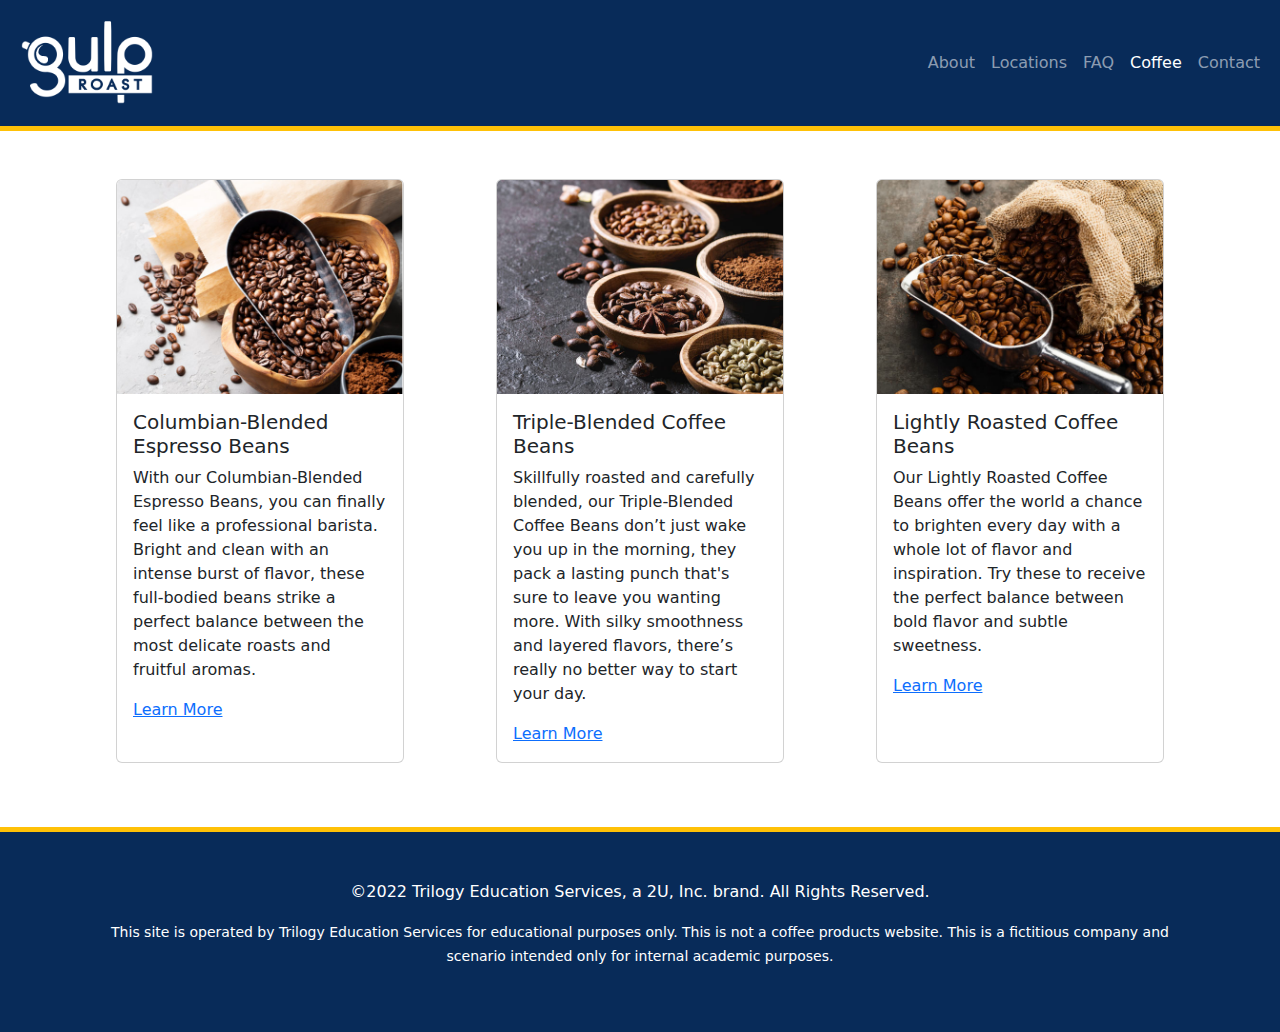
<file: index.html>
<!DOCTYPE html>
<html lang="en">
<head>
    <meta charset="UTF-8">
    <meta name="viewport" content="width=device-width, initial-scale=1.0">
    <link href="https://cdn.jsdelivr.net/npm/bootstrap@5.3.3/dist/css/bootstrap.min.css" rel="stylesheet" integrity="sha384-QWTKZyjpPEjISv5WaRU9OFeRpok6YctnYmDr5pNlyT2bRjXh0JMhjY6hW+ALEwIH" crossorigin="anonymous">
    <link href="css/stylesheet.css" rel="stylesheet">
    <title>Gulp Roast Coffee Page</title>
</head>
<body>
    <header class="bg-primary border-bottom border-warning border-5 mb-5">
        <nav class="navbar navbar-expand-md navbar-dark" style="background-color: #082b59">
          <div class="container-fluid">
            <a class="navbar-brand" href="#"><img src="media/gulp-logo-light.png" alt="Gulp Roast Coffee. Click for homepage" width="150"></a>
            <button class="navbar-toggler" type="button" data-bs-toggle="collapse" data-bs-target="#navbarNav" aria-controls="navbarNav" aria-expanded="false" aria-label="Toggle navigation">
              <span class="navbar-toggler-icon"></span>
            </button>
            <div class="collapse navbar-collapse" id="navbarNav">
              <ul class="navbar-nav ms-auto mb-2 mb-lg-0">
                <li class="nav-item">
                  <a class="nav-link" aria-current="page" href="#">About</a>
                </li>
                <li class="nav-item">
                  <a class="nav-link" href="#">Locations</a>
                </li>
                <li class="nav-item">
                  <a class="nav-link" href="#">FAQ</a>
                </li>
                <li class="nav-item">
                  <a class="nav-link active" href="#">Coffee</a>
                <li class="nav-item">
                  <a class="nav-link" href="#">Contact</a>
                </li>
                </li>
              </ul>
            </div>
          </div>
        </nav>
      </header>
      
      <div class="container-lg mt-3">
        <div class="row row-cols-1 row-cols-md-3 g-4">
          <div class="col d-flex justify-content-center col-lg-4 col-md-4 col-sm-6 mb-3">
            <div class="card" style="width: 18rem;">
              <img src="media/gulp-espresso.jpg" class="card-img-top" alt="Columbian-Blended Espresso Beans Images">
              <div class="card-body">
                <h5 class="card-title">Columbian-Blended Espresso Beans</h5>
                <p class="card-text">With our Columbian-Blended Espresso Beans, you can finally feel like a professional barista. Bright and clean with an intense burst of flavor, these full-bodied beans strike a perfect balance between the most delicate roasts and fruitful aromas.
                </p>
                <a href="item.html" class="card-link">Learn More</a>
              </div>
            </div>
          </div>
          <div class="col d-flex justify-content-center col-lg-4 col-md-4 col-sm-6 mb-3">
            <div class="card" style="width: 18rem;">
              <img src="media/gulp-triple-blended.jpg" class="card-img-top" alt="Triple-Blended Coffee Beans Image">
              <div class="card-body">
                <h5 class="card-title">Triple-Blended Coffee Beans</h5>
                <p class="card-text">Skillfully roasted and carefully blended, our Triple-Blended Coffee Beans don’t just wake you up in the morning, they pack a lasting punch that's sure to leave you wanting more. With silky smoothness and layered flavors, there’s really no better way to start your day.
                </p>
                <a href="https://uxuicurriculum.wixsite.com/gulproast" class="card-link">Learn More</a>
              </div>
            </div>
          </div>
          <div class="col d-flex justify-content-center col-lg-4 col-md-4 col-sm-6 mb-3">
            <div class="card" style="width: 18rem;">
              <img src="media/gulp-light-roast.jpg" class="card-img-top" alt="Lightly Roasted Coffee Beans Image">
              <div class="card-body">
                <h5 class="card-title">Lightly Roasted Coffee Beans</h5>
                <p class="card-text">Our Lightly Roasted Coffee Beans offer the world a chance to brighten every day with a whole lot of flavor and inspiration. Try these to receive the perfect balance between bold flavor and subtle sweetness.
                </p>
                <a href="https://uxuicurriculum.wixsite.com/gulproast" class="card-link">Learn More</a>
              </div>
            </div>
          </div>
        </div>
      </div>
      
      <footer class="border-warning border-top border-5 text-center py-5 mt-5 text-white" style="background-color: #082b59">
        <div class="container-sm">
          <p>&copy;2022 Trilogy Education Services, a 2U, Inc. brand. All Rights Reserved.</p>
          <p><small>This site is operated by Trilogy Education Services for educational purposes only. This is not a coffee products website. This is a fictitious company and scenario intended only for internal academic purposes.</small></p>
        </div>
      </footer> 
</body>
</html>
</file>
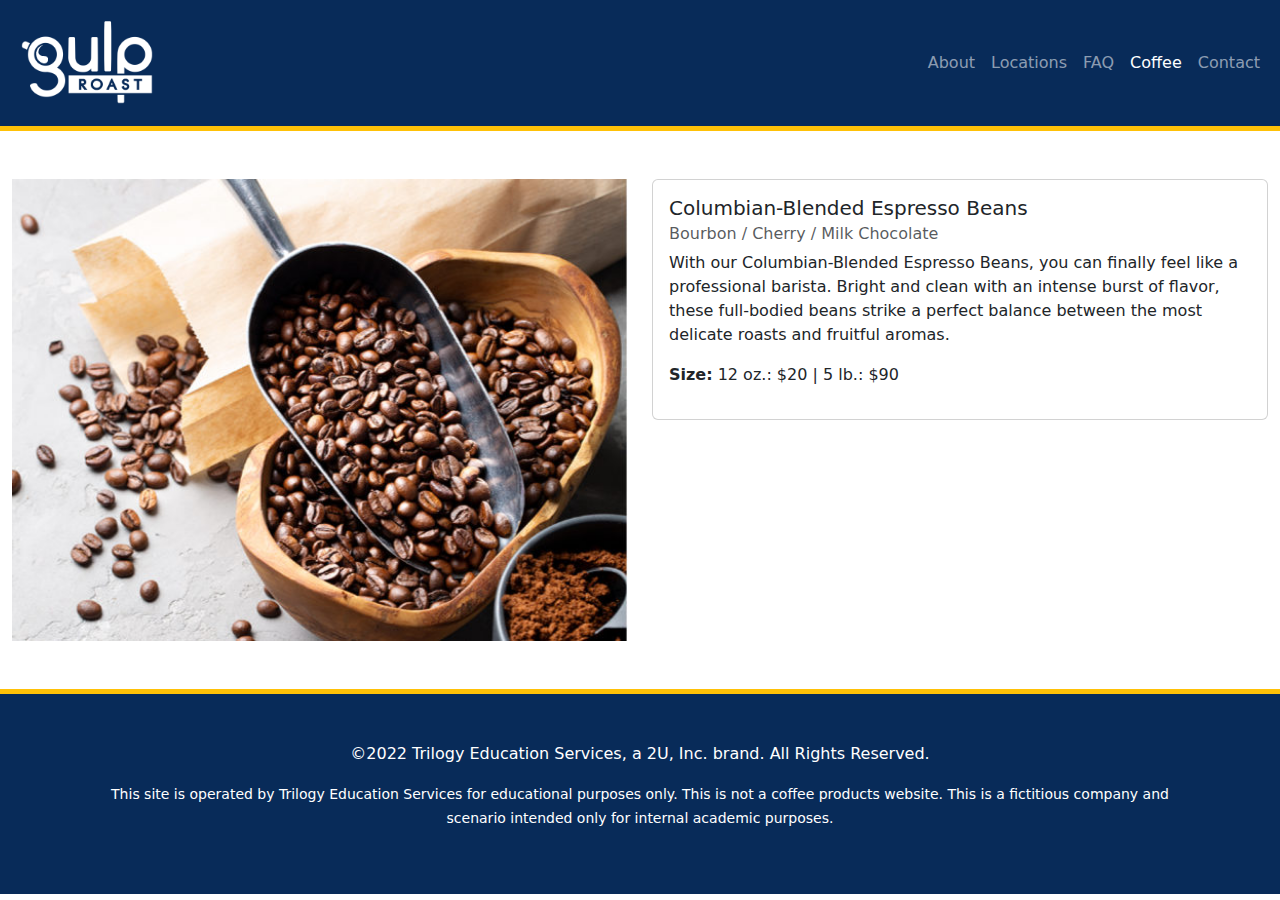
<file: item.html>
<!DOCTYPE html>
<html lang="en">
<head>
    <meta charset="UTF-8">
    <meta name="viewport" content="width=device-width, initial-scale=1.0">
    <link href="https://cdn.jsdelivr.net/npm/bootstrap@5.3.3/dist/css/bootstrap.min.css" rel="stylesheet" integrity="sha384-QWTKZyjpPEjISv5WaRU9OFeRpok6YctnYmDr5pNlyT2bRjXh0JMhjY6hW+ALEwIH" crossorigin="anonymous">
    <link href="css/stylesheet.css" rel="stylesheet">
    <title>Columbian-Blended Espresso Beans Page</title>
</head>
<body>
    <header class="bg-primary border-bottom border-warning border-5 mb-5">
        <nav class="navbar navbar-expand-md navbar-dark" style="background-color: #082b59">
          <div class="container-fluid">
            <a class="navbar-brand" href="#"><img src="media/gulp-logo-light.png" alt="Gulp Roast Coffee. Click for homepage" width="150"></a>
            <button class="navbar-toggler" type="button" data-bs-toggle="collapse" data-bs-target="#navbarNav" aria-controls="navbarNav" aria-expanded="false" aria-label="Toggle navigation">
              <span class="navbar-toggler-icon"></span>
            </button>
            <div class="collapse navbar-collapse" id="navbarNav">
              <ul class="navbar-nav ms-auto mb-2 mb-lg-0">
                <li class="nav-item">
                  <a class="nav-link" aria-current="page" href="#">About</a>
                </li>
                <li class="nav-item">
                  <a class="nav-link" href="#">Locations</a>
                </li>
                <li class="nav-item">
                  <a class="nav-link" href="#">FAQ</a>
                </li>
                <li class="nav-item">
                  <a class="nav-link active" href="#">Coffee</a>
                <li class="nav-item">
                  <a class="nav-link" href="#">Contact</a>
                </li>
                </li>
              </ul>
            </div>
          </div>
        </nav>
      </header>
      
      <div class="container-fluid">
        <div class="row d-flex align-items-stretch">
          <div class="col-lg-6 col-md-6"><img src="media/gulp-espresso.jpg" alt="Columbian-Blended Espresso Beans" width="100% height: 100%; object-fit: cover"> </div>
          <div class="col-lg-6 col-md-6">
            <div class="card" style="width: 100%;">
              <div class="card-body">
                <h5 class="card-title">Columbian-Blended Espresso Beans
                </h5>
                <h6 class="card-subtitle mb-2 text-body-secondary">Bourbon / Cherry / Milk Chocolate
                </h6>
                <p class="card-text">With our Columbian-Blended Espresso Beans, you can finally feel like a professional barista. Bright and clean with an intense burst of flavor, these full-bodied beans strike a perfect balance between the most delicate roasts and fruitful aromas.
                </p>
                <p><strong>Size:</strong> 12 oz.: $20 | 5 lb.: $90</p>
                </p>
              </div>
            </div>
          </div>
        </div>
      </div>
      
      <footer class="border-warning border-top border-5 text-center py-5 mt-5 text-white" style="background-color: #082b59">
        <div class="container-sm">
          <p>&copy;2022 Trilogy Education Services, a 2U, Inc. brand. All Rights Reserved.</p>
          <p><small>This site is operated by Trilogy Education Services for educational purposes only. This is not a coffee products website. This is a fictitious company and scenario intended only for internal academic purposes.</small></p>
        </div>
      </footer>
</body>
</html>
</file>
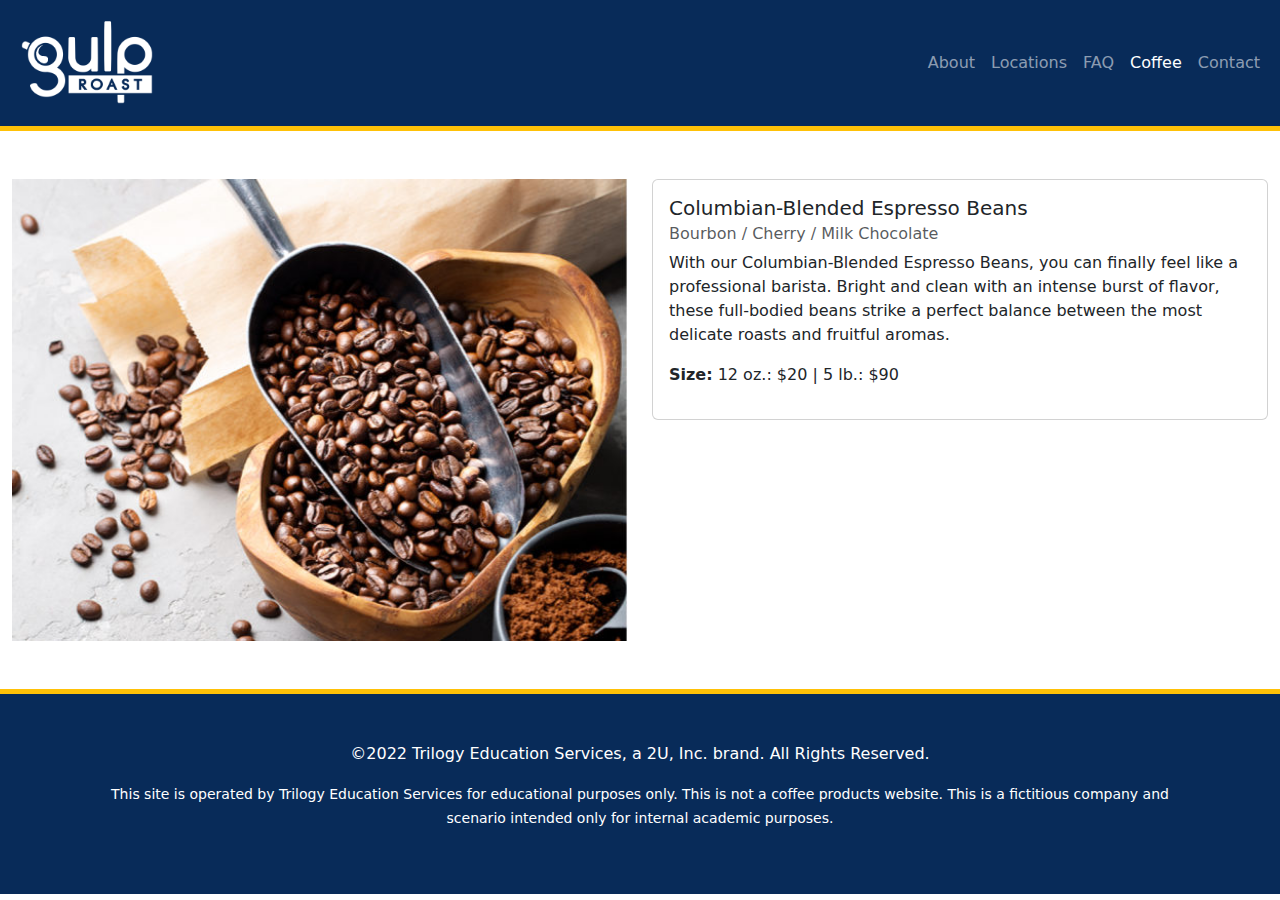
<file: Gulp Roast Coffee Product/item.html>
<!DOCTYPE html>
<html lang="en">
<head>
    <meta charset="UTF-8">
    <meta name="viewport" content="width=device-width, initial-scale=1.0">
    <link href="https://cdn.jsdelivr.net/npm/bootstrap@5.3.3/dist/css/bootstrap.min.css" rel="stylesheet" integrity="sha384-QWTKZyjpPEjISv5WaRU9OFeRpok6YctnYmDr5pNlyT2bRjXh0JMhjY6hW+ALEwIH" crossorigin="anonymous">
    <title>Columbian-Blended Espresso Beans Page</title>
</head>
<body>
    <header class="bg-primary border-bottom border-warning border-5 mb-5">
        <nav class="navbar navbar-expand-md navbar-dark" style="background-color: #082b59">
          <div class="container-fluid">
            <a class="navbar-brand" href="#"><img src="media/gulp-logo-light.png" alt="Gulp Roast Coffee. Click for homepage" width="150"></a>
            <button class="navbar-toggler" type="button" data-bs-toggle="collapse" data-bs-target="#navbarNav" aria-controls="navbarNav" aria-expanded="false" aria-label="Toggle navigation">
              <span class="navbar-toggler-icon"></span>
            </button>
            <div class="collapse navbar-collapse" id="navbarNav">
              <ul class="navbar-nav ms-auto mb-2 mb-lg-0">
                <li class="nav-item">
                  <a class="nav-link" aria-current="page" href="#">About</a>
                </li>
                <li class="nav-item">
                  <a class="nav-link" href="#">Locations</a>
                </li>
                <li class="nav-item">
                  <a class="nav-link" href="#">FAQ</a>
                </li>
                <li class="nav-item">
                  <a class="nav-link active" href="#">Coffee</a>
                <li class="nav-item">
                  <a class="nav-link" href="#">Contact</a>
                </li>
                </li>
              </ul>
            </div>
          </div>
        </nav>
      </header>
      
      <div class="container-fluid">
        <div class="row d-flex align-items-stretch">
          <div class="col-lg-6 col-md-6"><img src="media/gulp-espresso.jpg" alt="Columbian-Blended Espresso Beans" width="100% height: 100%; object-fit: cover"> </div>
          <div class="col-lg-6 col-md-6">
            <div class="card" style="width: 100%;">
              <div class="card-body">
                <h5 class="card-title">Columbian-Blended Espresso Beans
                </h5>
                <h6 class="card-subtitle mb-2 text-body-secondary">Bourbon / Cherry / Milk Chocolate
                </h6>
                <p class="card-text">With our Columbian-Blended Espresso Beans, you can finally feel like a professional barista. Bright and clean with an intense burst of flavor, these full-bodied beans strike a perfect balance between the most delicate roasts and fruitful aromas.
                </p>
                <p><strong>Size:</strong> 12 oz.: $20 | 5 lb.: $90</p>
                </p>
              </div>
            </div>
          </div>
        </div>
      </div>
      
      <footer class="border-warning border-top border-5 text-center py-5 mt-5 text-white" style="background-color: #082b59">
        <div class="container-sm">
          <p>&copy;2022 Trilogy Education Services, a 2U, Inc. brand. All Rights Reserved.</p>
          <p><small>This site is operated by Trilogy Education Services for educational purposes only. This is not a coffee products website. This is a fictitious company and scenario intended only for internal academic purposes.</small></p>
        </div>
      </footer>
</body>
</html>
</file>
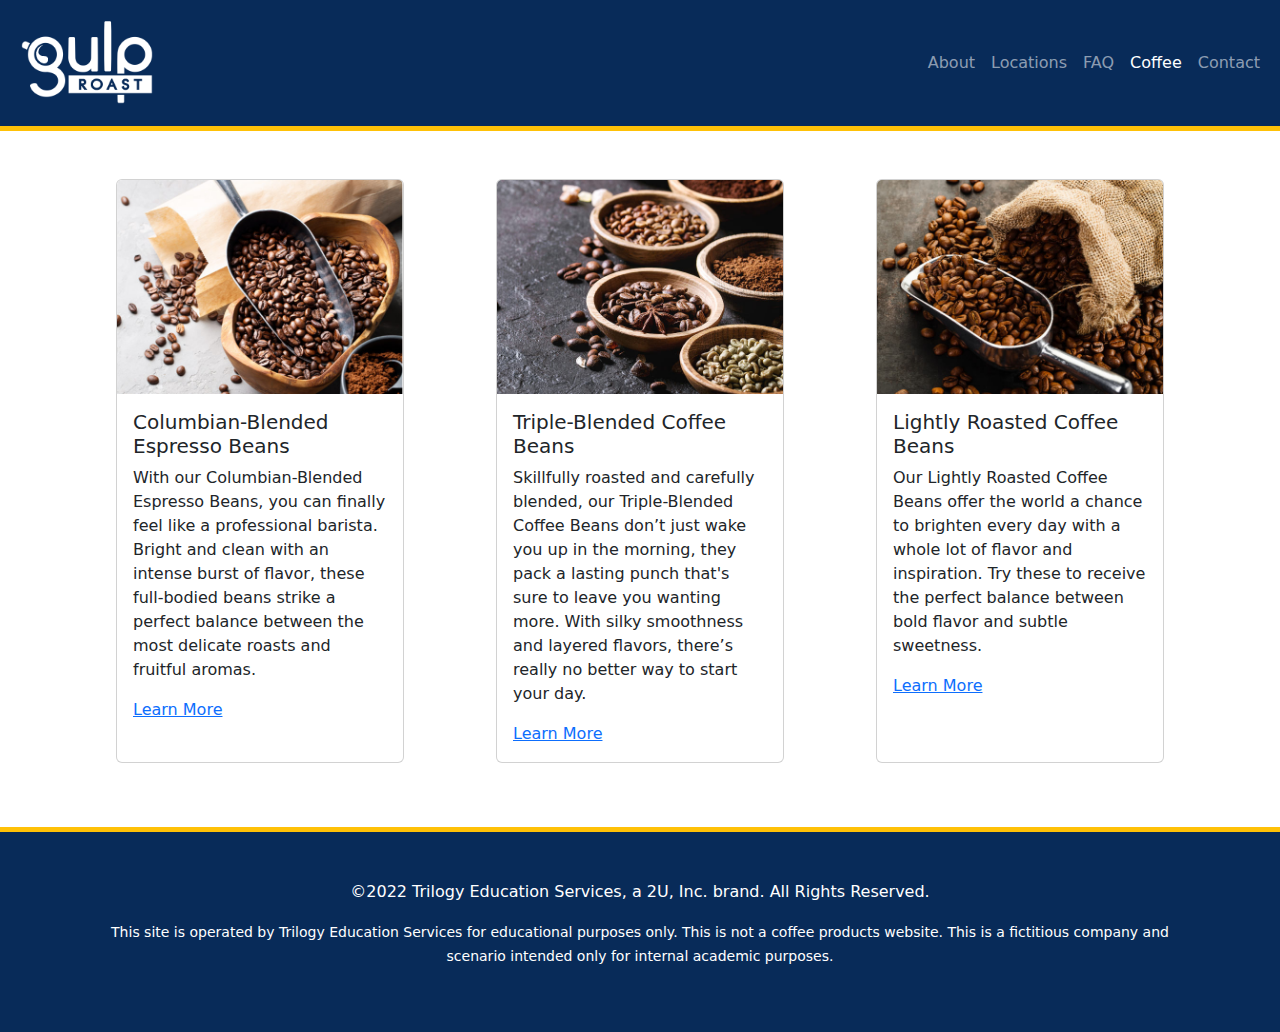
<file: Gulp Roast Coffee Product/products.html>
<!DOCTYPE html>
<html lang="en">
<head>
    <meta charset="UTF-8">
    <meta name="viewport" content="width=device-width, initial-scale=1.0">
    <link href="https://cdn.jsdelivr.net/npm/bootstrap@5.3.3/dist/css/bootstrap.min.css" rel="stylesheet" integrity="sha384-QWTKZyjpPEjISv5WaRU9OFeRpok6YctnYmDr5pNlyT2bRjXh0JMhjY6hW+ALEwIH" crossorigin="anonymous">
    <title>Gulp Roast Coffee Page</title>
</head>
<body>
    <header class="bg-primary border-bottom border-warning border-5 mb-5">
        <nav class="navbar navbar-expand-md navbar-dark" style="background-color: #082b59">
          <div class="container-fluid">
            <a class="navbar-brand" href="#"><img src="media/gulp-logo-light.png" alt="Gulp Roast Coffee. Click for homepage" width="150"></a>
            <button class="navbar-toggler" type="button" data-bs-toggle="collapse" data-bs-target="#navbarNav" aria-controls="navbarNav" aria-expanded="false" aria-label="Toggle navigation">
              <span class="navbar-toggler-icon"></span>
            </button>
            <div class="collapse navbar-collapse" id="navbarNav">
              <ul class="navbar-nav ms-auto mb-2 mb-lg-0">
                <li class="nav-item">
                  <a class="nav-link" aria-current="page" href="#">About</a>
                </li>
                <li class="nav-item">
                  <a class="nav-link" href="#">Locations</a>
                </li>
                <li class="nav-item">
                  <a class="nav-link" href="#">FAQ</a>
                </li>
                <li class="nav-item">
                  <a class="nav-link active" href="#">Coffee</a>
                <li class="nav-item">
                  <a class="nav-link" href="#">Contact</a>
                </li>
                </li>
              </ul>
            </div>
          </div>
        </nav>
      </header>
      
      <div class="container-lg mt-3">
        <div class="row row-cols-1 row-cols-md-3 g-4">
          <div class="col d-flex justify-content-center col-lg-4 col-md-4 col-sm-6 mb-3">
            <div class="card" style="width: 18rem;">
              <img src="media/gulp-espresso.jpg" class="card-img-top" alt="Columbian-Blended Espresso Beans Images">
              <div class="card-body">
                <h5 class="card-title">Columbian-Blended Espresso Beans</h5>
                <p class="card-text">With our Columbian-Blended Espresso Beans, you can finally feel like a professional barista. Bright and clean with an intense burst of flavor, these full-bodied beans strike a perfect balance between the most delicate roasts and fruitful aromas.
                </p>
                <a href="item.html" class="card-link">Learn More</a>
              </div>
            </div>
          </div>
          <div class="col d-flex justify-content-center col-lg-4 col-md-4 col-sm-6 mb-3">
            <div class="card" style="width: 18rem;">
              <img src="media/gulp-triple-blended.jpg" class="card-img-top" alt="Triple-Blended Coffee Beans Image">
              <div class="card-body">
                <h5 class="card-title">Triple-Blended Coffee Beans</h5>
                <p class="card-text">Skillfully roasted and carefully blended, our Triple-Blended Coffee Beans don’t just wake you up in the morning, they pack a lasting punch that's sure to leave you wanting more. With silky smoothness and layered flavors, there’s really no better way to start your day.
                </p>
                <a href="https://uxuicurriculum.wixsite.com/gulproast" class="card-link">Learn More</a>
              </div>
            </div>
          </div>
          <div class="col d-flex justify-content-center col-lg-4 col-md-4 col-sm-6 mb-3">
            <div class="card" style="width: 18rem;">
              <img src="media/gulp-light-roast.jpg" class="card-img-top" alt="Lightly Roasted Coffee Beans Image">
              <div class="card-body">
                <h5 class="card-title">Lightly Roasted Coffee Beans</h5>
                <p class="card-text">Our Lightly Roasted Coffee Beans offer the world a chance to brighten every day with a whole lot of flavor and inspiration. Try these to receive the perfect balance between bold flavor and subtle sweetness.
                </p>
                <a href="https://uxuicurriculum.wixsite.com/gulproast" class="card-link">Learn More</a>
              </div>
            </div>
          </div>
        </div>
      </div>
      
      <footer class="border-warning border-top border-5 text-center py-5 mt-5 text-white" style="background-color: #082b59">
        <div class="container-sm">
          <p>&copy;2022 Trilogy Education Services, a 2U, Inc. brand. All Rights Reserved.</p>
          <p><small>This site is operated by Trilogy Education Services for educational purposes only. This is not a coffee products website. This is a fictitious company and scenario intended only for internal academic purposes.</small></p>
        </div>
      </footer> 
</body>
</html>
</file>
<file: css/stylesheet.css>
nav img, nav .img-fluid {
    max-width: 150px;
  }
</file>
